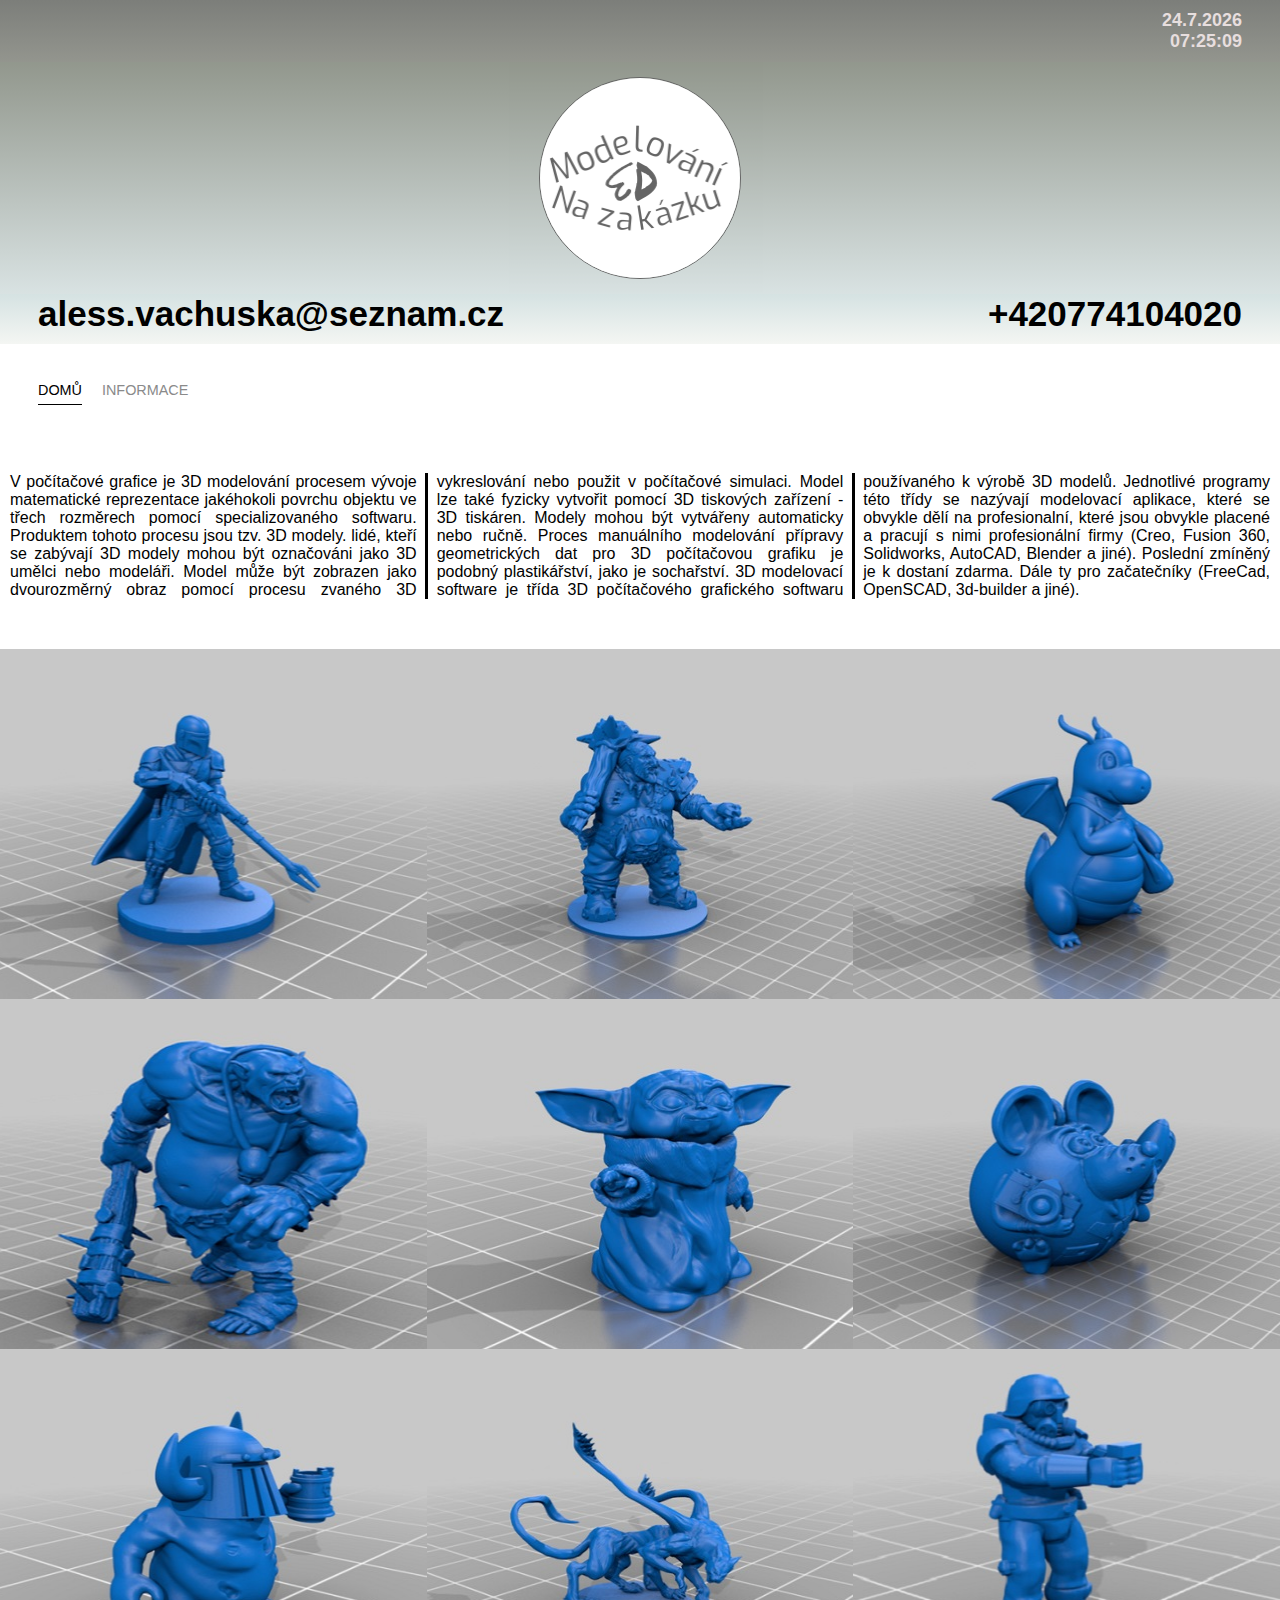
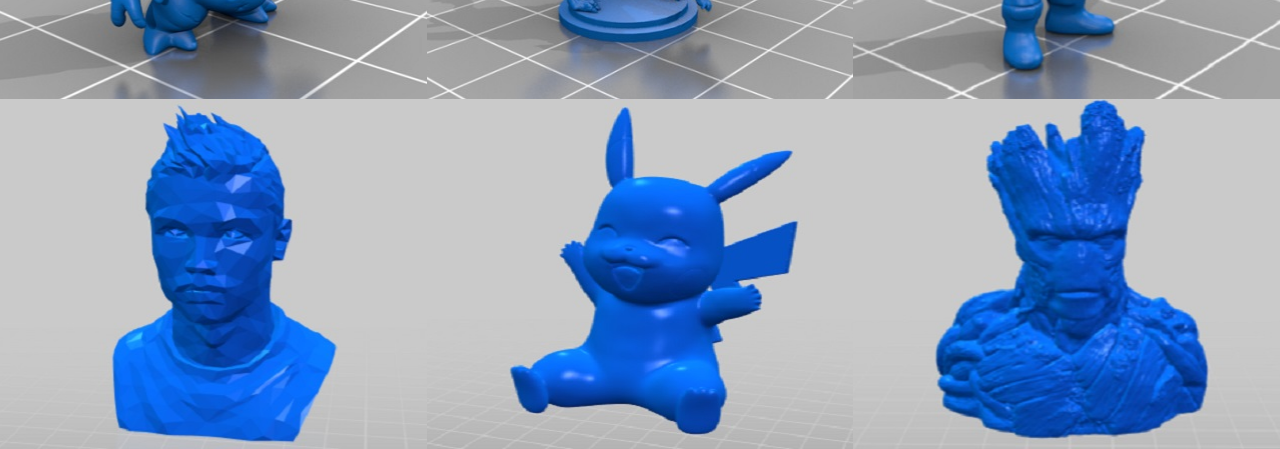
<file: index.html>
<!DOCTYPE html>
<html lang="en">
<head>
    <meta charset="UTF-8">
    <meta name="viewport" content="width=device-width, initial-scale=1, maximal-scale=1, user-scalable=no, minimal-ui">
    <link rel="stylesheet" type="text/css" href="css/style.css">
    <title>3D-modelovani</title>
</head>

<body>
  <div class="container">
    <div class="date">
      <div class="time">
        <span id="day">11</span>.<span id="month">12</span>.<span id="year">2020</span>
      </div>
      <div class="time1">
        <span id="hour">12</span>:<span id="minute">20</span>:<span id="second">24</span>
      </div>
    </div>
    <div class="logoCont">
      <img class="logo" src="./images/logo2.png" alt="logo" onmouseover="src='./images/logo3.png'" onmouseout="src='./images/logo2.png'">
    </div>
    <div class="Info">
      <div class="email">aless.vachuska@seznam.cz</div>
      <div class="tel">+420774104020</div>
    </div>
    <div class="nav-wrapper">
      <div class="left-side">
        <div class="nav-link-wrapper active-nav-link">
          <a href="index.html">Domů</a>
        </div>

        <div class="nav-link-wrapper">
          <a href="informace.html">Informace</a>
        </div>
      </div>

      <!-- <div class="right-side">
        <div class="brand">
          3D-Model
        </div>
      </div> -->
    </div>
    <div class="modelCont">
      V počítačové grafice je 3D modelování procesem vývoje matematické reprezentace jakéhokoli povrchu objektu ve třech rozměrech pomocí specializovaného softwaru. 
Produktem tohoto procesu jsou tzv. 3D modely. lidé, kteří se zabývají 3D modely mohou být označováni jako 3D umělci nebo modeláři. Model může být zobrazen jako dvourozměrný obraz pomocí procesu zvaného 3D vykreslování nebo použit v počítačové simulaci. Model lze také fyzicky vytvořit pomocí 3D tiskových zařízení - 3D tiskáren.
Modely mohou být vytvářeny automaticky nebo ručně. Proces manuálního modelování přípravy geometrických dat pro 3D počítačovou grafiku je podobný plastikářství, jako je sochařství.
3D modelovací software je třída 3D počítačového grafického softwaru používaného k výrobě 3D modelů. Jednotlivé programy této třídy se nazývají modelovací aplikace, které se obvykle dělí na profesionalní, které jsou obvykle placené a pracují s nimi profesionální firmy (Creo, Fusion 360, Solidworks, AutoCAD, Blender a jiné). Poslední zmíněný je k dostaní zdarma. Dále ty pro začatečníky (FreeCad, OpenSCAD, 3d-builder a jiné).
    </div>

    <div class="content-wrapper">
      <div class="portfolio-items-wrapper">

        <div class="portfolio-item-wrapper">
          <div class="portfolio-img-background"> 
            <div class="picture picture--1"></div>

          </div>

          <div class="img-text-wrapper img-text-wrapper--1">
            <div class="subtitle">Mandaloran</div>
          </div>
        </div>

        <div class="portfolio-item-wrapper">
          <div class="portfolio-img-background">
            <div class="picture picture--2"></div>
          </div>
          <div class="img-text-wrapper img-text-wrapper--2">
            <div class="subtitle">Org</div>
          </div>
        </div>

        <div class="portfolio-item-wrapper">
          <div class="portfolio-img-background">
            <div class="picture picture--3"></div>
          </div>
          <div class="img-text-wrapper img-text-wrapper--3">
            <div class="subtitle">Dragonite</div>
          </div>
        </div>

        <div class="portfolio-item-wrapper">
          <div class="portfolio-img-background">
            <div class="picture picture--4"></div>
          </div>
          <div class="img-text-wrapper img-text-wrapper--4">
            <div class="subtitle">Ork</div>
          </div>
        </div>

        <div class="portfolio-item-wrapper">
          <div class="portfolio-img-background">
            <div class="picture picture--5"></div>
          </div>
          <div class="img-text-wrapper img-text-wrapper--5">
            <div class="subtitle">Mr.Yoda</div>
          </div>
        </div>

        <div class="portfolio-item-wrapper">
          <div class="portfolio-img-background">
            <div class="picture picture--6"></div>
          </div>
          <div class="img-text-wrapper img-text-wrapper--6">
            <div class="subtitle">Prase</div>
          </div>
        </div>

        <div class="portfolio-item-wrapper">
          <div class="portfolio-img-background">
            <div class="picture picture--7"></div>
          </div>
          <div class="img-text-wrapper img-text-wrapper--7">
            <div class="subtitle">Rocket</div>
          </div>
        </div>

        <div class="portfolio-item-wrapper">
          <div class="portfolio-img-background">
            <div class="picture picture--8"></div>
          </div>
          <div class="img-text-wrapper img-text-wrapper--8">
            <div class="subtitle">Lev</div>
          </div>
        </div>

        <div class="portfolio-item-wrapper">
          <div class="portfolio-img-background">
            <div class="picture picture--9"></div>
          </div>
          <div class="img-text-wrapper img-text-wrapper--9">
            <div class="subtitle">Bojovnik</div>
          </div>
        </div>

        <div class="portfolio-item-wrapper">
          <div class="portfolio-img-background">
            <div class="picture picture--10"></div>
          </div>
          <div class="img-text-wrapper img-text-wrapper--10">
            <div class="subtitle">CR7</div>
          </div>
        </div>

        <div class="portfolio-item-wrapper">
          <div class="portfolio-img-background">
            <div class="picture picture--11"></div>
          </div>
          <div class="img-text-wrapper img-text-wrapper--11">
            <div class="subtitle">Pikachu</div>
          </div>
        </div>

        <div class="portfolio-item-wrapper">
          <div class="portfolio-img-background">
            <div class="picture picture--12"></div>
          </div>
          <div class="img-text-wrapper img-text-wrapper--12">
            <div class="subtitle">Groot</div>
          </div>
        </div>

      </div>
    </div>
  </div>

</body>

<script type="text/javascript" src="js/index.js"></script>
</html>
</file>
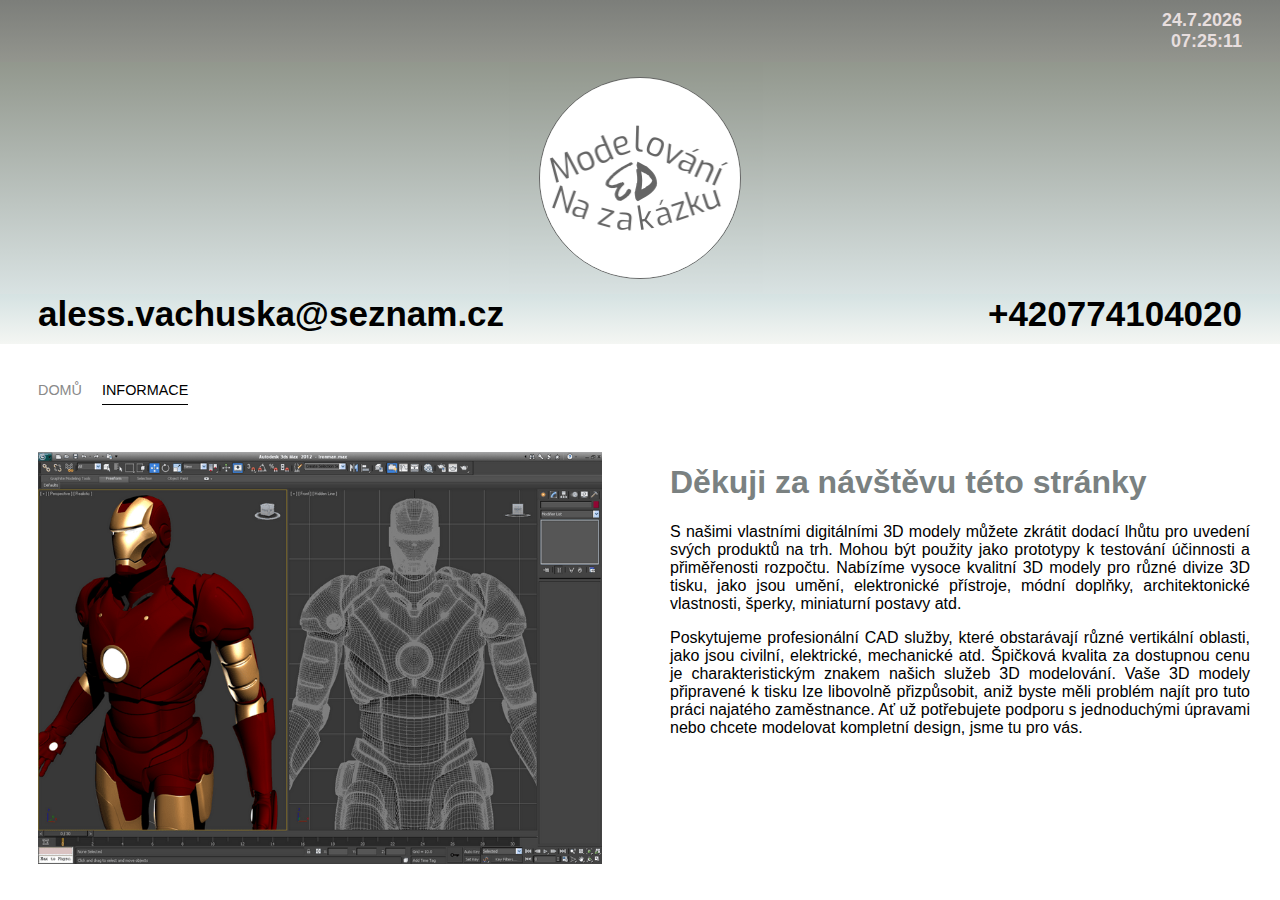
<file: informace.html>
<!DOCTYPE html>
<html lang="en">
<head>
    <meta charset="UTF-8">
    <meta name="viewport" content="width=device-width, initial-scale=1, maximal-scale=1, user-scalable=no, minimal-ui">
    <link rel="stylesheet" type="text/css" href="css/style.css">
    <title>Informace</title>
</head>
<body>
    <div class="container">
        <div class="date">
          <div class="time">
            <span id="day">11</span>.<span id="month">12</span>.<span id="year">2020</span>
          </div>
          <div class="time1">
            <span id="hour">12</span>:<span id="minute">20</span>:<span id="second">24</span>
          </div>
        </div>
        <div class="logoCont">
          <img class="logo" src="./images/logo2.png" alt="logo" onmouseover="src='./images/logo3.png'" onmouseout="src='./images/logo2.png'">
        </div>
        <div class="Info">
          <div class="email">aless.vachuska@seznam.cz</div>
          <div class="tel">+420774104020</div>
        </div>
        <div class="nav-wrapper">
          <div class="left-side">
            <div class="nav-link-wrapper">
              <a href="index.html">Domů</a>
            </div>
    
            <div class="nav-link-wrapper active-nav-link">
              <a href="informace.html">Informace</a>
            </div>
          </div>
        </div>
        <div class="content-wrapper">
            <div class="two-column-wrapper">
              <div class="profile-image-wrapper">
                <img src="images/obrazekInfo.png" alt="">
            </div>
            <div class="profile-content-wrapper">
            <h1>Děkuji za návštěvu této stránky</h1>
            <p>S našimi vlastními digitálními 3D modely můžete zkrátit dodací lhůtu pro uvedení svých produktů na trh. Mohou být použity jako prototypy k testování účinnosti a přiměřenosti rozpočtu. Nabízíme vysoce kvalitní 3D modely pro různé divize 3D tisku, jako jsou umění, elektronické přístroje, módní doplňky, architektonické vlastnosti, šperky, miniaturní postavy atd.
            </p>
            <p>Poskytujeme profesionální CAD služby, které obstarávají různé vertikální oblasti, jako jsou civilní, elektrické, mechanické atd. 
                Špičková kvalita za dostupnou cenu je charakteristickým znakem našich služeb 3D modelování. Vaše 3D modely připravené k tisku lze libovolně přizpůsobit, aniž byste měli problém najít pro tuto práci najatého zaměstnance. Ať už potřebujete podporu s jednoduchými úpravami nebo chcete modelovat kompletní design, jsme tu pro vás. 
            </div>
        </div>
    </div>
</body>
<script type="text/javascript" src="js/index.js"></script>
</html>
</file>
<file: css/style.css>
body {
    font-family: "Lato", sans-serif;
    margin: 0px;
  }
  
  .container {
    display: grid;
    grid-template-columns: 1fr;
  }
  .date {
    padding: 10px 38px;
    background-image: linear-gradient(to bottom, rgb(124, 126, 122), rgb(147, 149, 142));
    text-align: right;
    font-weight: 700;
    color: rgb(231, 222, 222);
    font-size: 18px;
  }
  .time .time1 {
    display: flex;
  }

  .logoCont {
    display: flex;
    justify-content: center;
    align-items: flex-end;
    background-image: linear-gradient(to bottom, rgb(73, 82, 65), rgb(191, 207, 207));
    opacity: 0.6;
    
  }
  .Info {
    display: flex;
    justify-content: space-evenly;  
    padding: 0  0 10px;
    background-image: linear-gradient(to bottom, rgb(213, 226, 226), rgb(244, 246, 243));
  }
  .email, .tel {
    font-weight: 600;
    font-size: 15px;
    color: black;
    opacity: 1;
  }
  .logo {
    width: 200px;
    height: 200px;
    margin: 15px 0;
    border: 1px solid black;
    border-radius: 50%;
  }
  .nav-wrapper {
    display: flex;
    justify-content: space-between;
    padding: 38px;
  }
  
  .left-side {
    display: flex;
  }
  .brand {
    font-weight: 700;
  }
  
  .nav-wrapper > .left-side > div {
    margin-right: 20px;
    text-transform: uppercase;
    font-size: 0.9rem;
  }
  
  .nav-link-wrapper {
    height: 22px;
    border-bottom: 1px solid transparent;
    transition: border-bottom 0.5s;
  }
  
  .active-nav-link {
    border-bottom: 1px solid black;
  }
  
  .active-nav-link a {
    color: black !important;
  }
  
  .nav-link-wrapper a {
    color: #8a8a8a;
    text-decoration: none;
    transition: color 0.5s;
  }
  
  .nav-link-wrapper:hover {
    border-bottom: 1px solid black;
  }
  
  .nav-link-wrapper a:hover {
    color: black;
  }
  
  .portfolio-items-wrapper {
    display: grid;
    grid-template-columns: 1fr 1fr 1fr;
  }
  
  .portfolio-item-wrapper {
    position: relative;
  }
  .modelCont {
    column-count: 3;
    column-gap: 20px;
    column-rule-style: solid;
    margin: 20px 0 40px;
    padding: 10px;
    text-align: justify;
  }
  .modelCont:hover {
    background-image: linear-gradient(to bottom, rgba(103, 139, 139, 0.2), rgba(170, 204, 152, 0.2));

  }
  
  /* .portfolio-img-background {
    background-size: cover;
    background-position: center;
    background-repeat: no-repeat;
    height: 350px;
    width: 100%;
  } */
  .picture {
    background-size: cover;
    background-position: center;
    background-repeat: no-repeat;
    height: 350px;
    width: 100%;
  }
  .picture--1 {
    background-image: url(../images/formule1.jpg);
  }
  .picture--2 {
    background-image: url(../images/joda2.jpg);
  }
  .picture--3 {
    background-image: url(../images/tesla3.jpg);
  }
  .picture--4 {
    background-image: url(../images/ogr4.jpg);
  }
  .picture--5 {
    background-image: url(../images/mandalorianship.jpg);
  }
  .picture--6 {
    background-image: url(../images/rocketleaague6.jpg);
  }
  .picture--7 {
    background-image: url(../images/porsche911_7.jpg);
  }
  .picture--8 {
    background-image: url(../images/helicopter8.jpg);
  }
  .picture--9 {
    background-image: url(../images/plane9.jpg);
  }
  .picture--10 {
    background-image: url(../images/ronaldo10.jpg);
  }
  .picture--11 {
    background-image: url(../images/pikachu11.jpg);
  }
  .picture--12 {
    background-image: url(../images/groot12.jpg);
  }

  .img-text-wrapper {
    position: absolute;
    top: 0;
    display: flex;
    flex-direction: column;
    justify-content: center;
    align-items: center;
    height: 100%;
    text-align: center;
    padding-left: 45%;
    padding-right: 48%;
  }
  
  .img-text-wrapper .subtitle {
    transition: 1s;
    color: transparent;
  }
  
  .image-blur {
    transition: 1s;
    filter: brightness(10%);
  }
  
  .img-text-wrapper:hover .subtitle {
    color: rgb(114, 138, 137);
    font-weight: 600;
  }
  
  .logo-wrapper img {
    width: 50%;
    margin-bottom: 20px;
  }
  
  .two-column-wrapper {
    display: grid;
    grid-template-columns: 1fr 1fr;
  }
  
  .profile-image-wrapper img {
    width: 100%;
    margin-top: 8vh;
  }
  
  .profile-content-wrapper {
    padding: 0 30px;
    text-align: justify;
  }
  
  .profile-content-wrapper h1 {
    color: rgb(122, 129, 129);
  }
  .profile-image-wrapper {
    padding: 0 38px;
  }

  @media only screen and (min-width: 320px) {
    .portfolio-items-wrapper {
      display: grid;
      grid-template-columns: 1fr;
    }
    .date {
      padding: 10px 38px;
      background-image: linear-gradient(to bottom, rgb(124, 126, 122), rgb(147, 149, 142));
      text-align: center;
      font-weight: 700;
    }
    .portfolio-img-background {
      background-size: cover;
      background-position: center;
      background-repeat: no-repeat;
      height: 320px;
      width: 100%;
    }
    .picture {
      width: 100%;
      height: 100%;
    }
    .Info {
      display: flex;
      justify-content: space-evenly;
      padding: 0  0 10px;
      background-image: linear-gradient(to bottom, rgb(213, 226, 226), rgb(244, 246, 243));
    }
    .email, .tel {
      font-weight: 600;
      font-size: 13px;
    }
    .modelCont {
      column-count: 1;
      margin: 20px 0 40px;
      padding: 10px;
      text-align: justify;
    }
    .two-column-wrapper {
      display: grid;
      grid-template-columns: 1fr;
    }
    .profile-image-wrapper img {
      width: 100%;
      margin-top: 6vh;
    }
  }
  @media only screen and (min-width: 350px) {
    .portfolio-items-wrapper {
      display: grid;
      grid-template-columns: 1fr;
    }
    .portfolio-img-background {
      background-size: cover;
      background-position: center;
      background-repeat: no-repeat;
      height: 350px;
      width: 100%;
    }
    .picture {
      width: 100%;
      height: 100%;
    }
    .Info {
      display: flex;
      justify-content: space-evenly;
      padding: 0  0 10px;
      background-image: linear-gradient(to bottom, rgb(213, 226, 226), rgb(244, 246, 243));
    }
    .email, .tel {
      font-weight: 600;
      font-size: 15px;
    }
    .modelCont {
      column-count: 1;
      margin: 20px 0 40px;
      padding: 10px;
      text-align: justify;
    }
    .two-column-wrapper {
      display: grid;
      grid-template-columns: 1fr;
    }
  }
  @media only screen and (min-width: 700px) {
    .portfolio-items-wrapper {
      display: grid;
      grid-template-columns: 1fr 1fr;
    }
    .picture {
      width: 100%;
      height: 100%;
    }
    .Info {
      display: flex;
      justify-content: space-between;
      padding: 0  38px 10px;
      background-image: linear-gradient(to bottom, rgb(213, 226, 226), rgb(244, 246, 243));
    }
    .email, .tel {
      font-weight: 600;
      font-size: 18px;
    }
    .date {
      padding: 10px 38px;
      background-image: linear-gradient(to bottom, rgb(124, 126, 122), rgb(147, 149, 142));
      text-align: right;
      font-weight: 700;
    }
    .modelCont {
      column-count: 2;
      column-gap: 20px;
      column-rule-style: solid;
      margin: 20px 0 40px;
      padding: 10px;
      text-align: justify;
    }
    .two-column-wrapper {
      display: grid;
      grid-template-columns: 1fr 1fr;
    }
  }
  @media only screen and (min-width: 1024px) {
    .portfolio-items-wrapper {
      display: grid;
      grid-template-columns: 1fr 1fr;
    }
    .picture {
      width: 100%;
      height: 100%;
    }
    .Info {
      display: flex;
      justify-content: space-between;
      padding: 0  38px 10px;
      background-image: linear-gradient(to bottom, rgb(213, 226, 226), rgb(244, 246, 243));
    }
    .email, .tel {
      font-weight: 600;
      font-size: 28px;
    }
    .profile-image-wrapper img {
      width: 100%;
      margin-top: 4vh;
    }
  }
  @media only screen and (min-width: 1150px) {
    .portfolio-items-wrapper {
      display: grid;
      grid-template-columns: 1fr 1fr 1fr;
    }
    .picture {
      width: 100%;
      height: 100%;
    }
    .Info {
      display: flex;
      justify-content: space-between;
      padding: 0  38px 10px;
      background-image: linear-gradient(to bottom, rgb(213, 226, 226), rgb(244, 246, 243));
    }
    .email, .tel {
      font-weight: 600;
      font-size: 35px;
    }
    .modelCont {
      column-count: 3;
      column-gap: 20px;
      column-rule-style: solid;
      margin: 20px 0 40px;
      padding: 10px;
      text-align: justify;
    }
    .profile-image-wrapper img {
      width: 100%;
      margin-top: 1vh;
    }
  }

  @media only screen and (min-width: 1400px) {
    .portfolio-items-wrapper {
      display: grid;
      grid-template-columns: 1fr 1fr 1fr 1fr;
    }
    .picture {
      width: 100%;
      height: 100%;
    }
    .Info {
      display: flex;
      justify-content: space-between;
      padding: 0  38px 10px;
      background-image: linear-gradient(to bottom, rgb(213, 226, 226), rgb(244, 246, 243));
    }
    .email, .tel {
      font-weight: 600;
      font-size: 35px;
    }
    .modelCont {
      column-count: 4;
      column-gap: 20px;
      column-rule-style: solid;
      margin: 20px 0 40px;
      padding: 10px;
      text-align: justify;
    }
  }
  @media only screen and (min-width: 2100px) {
    .portfolio-items-wrapper {
      display: grid;
      grid-template-columns: 1fr 1fr 1fr 1fr 1fr 1fr;
    }
    .picture {
      width: 100%;
      height: 100%;
    }
    .Info {
      display: flex;
      justify-content: space-between;
      padding: 0  38px 10px;
      background-image: linear-gradient(to bottom, rgb(213, 226, 226), rgb(244, 246, 243));
    }
    .email, .tel {
      font-weight: 600;
      font-size: 35px;
    }
  }
  @media only screen and (min-width: 4800px) {
    .portfolio-items-wrapper {
      display: grid;
      grid-template-columns: 1fr 1fr 1fr 1fr 1fr 1fr;
      position: relative;
    }
    .picture--1, .picture--2, .picture--3, .picture--4, .picture--5, .picture--6 {
      margin-bottom: 5px;
      width: 911px;
      height: 40vh;
    }
    .picture--7, .picture--8, .picture--9, .picture--10, .picture--11, .picture--12 {
      position: absolute;
      width: 911px;
      height: 40vh;
      top: 570px;
    }
    .img-text-wrapper--1, .img-text-wrapper--2, .img-text-wrapper--3, .img-text-wrapper--4, .img-text-wrapper--5, .img-text-wrapper--6 {
      position: absolute;
      top: -10px;
      display: flex;
      flex-direction: column;
      justify-content: center;
      align-items: center;
      height: 100%;
      text-align: center;
      padding-left: 45%;
      padding-right: 48%;
    }
    .img-text-wrapper--7, .img-text-wrapper--8, .img-text-wrapper--9, .img-text-wrapper--10, .img-text-wrapper--11, .img-text-wrapper--12 {
      position: absolute;
      top: 850px;
      display: flex;
      flex-direction: column;
      justify-content: center;
      align-items: center;
      height: 100%;
      text-align: center;
      padding-left: 45%;
      padding-right: 48%;
    }
    .Info {
      display: flex;
      justify-content: space-between;
      padding: 0  38px 10px;
      background-image: linear-gradient(to bottom, rgb(213, 226, 226), rgb(244, 246, 243));
    }
    .email, .tel {
      font-weight: 600;
      font-size: 45px;
    }
    .profile-image-wrapper img {
      width: 100%;
      margin-top: 5vh;
    }
  }
</file>
